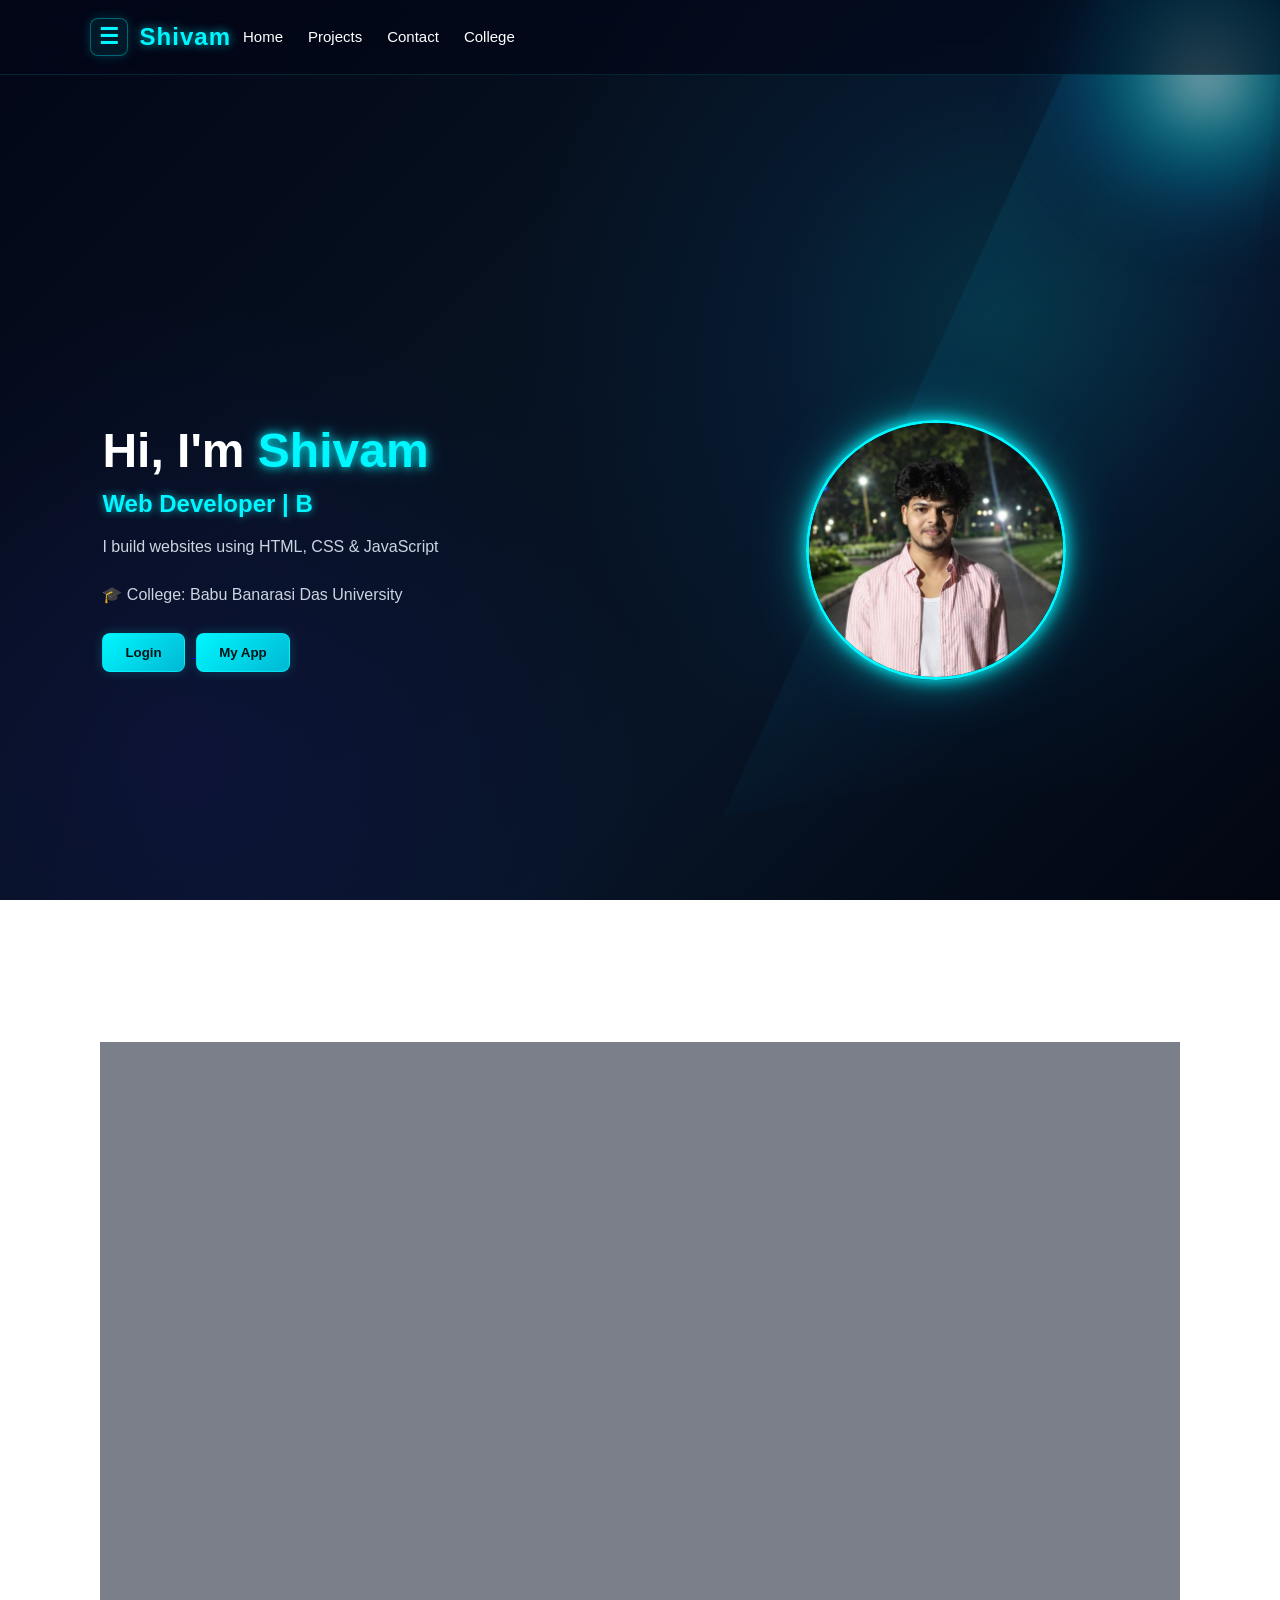
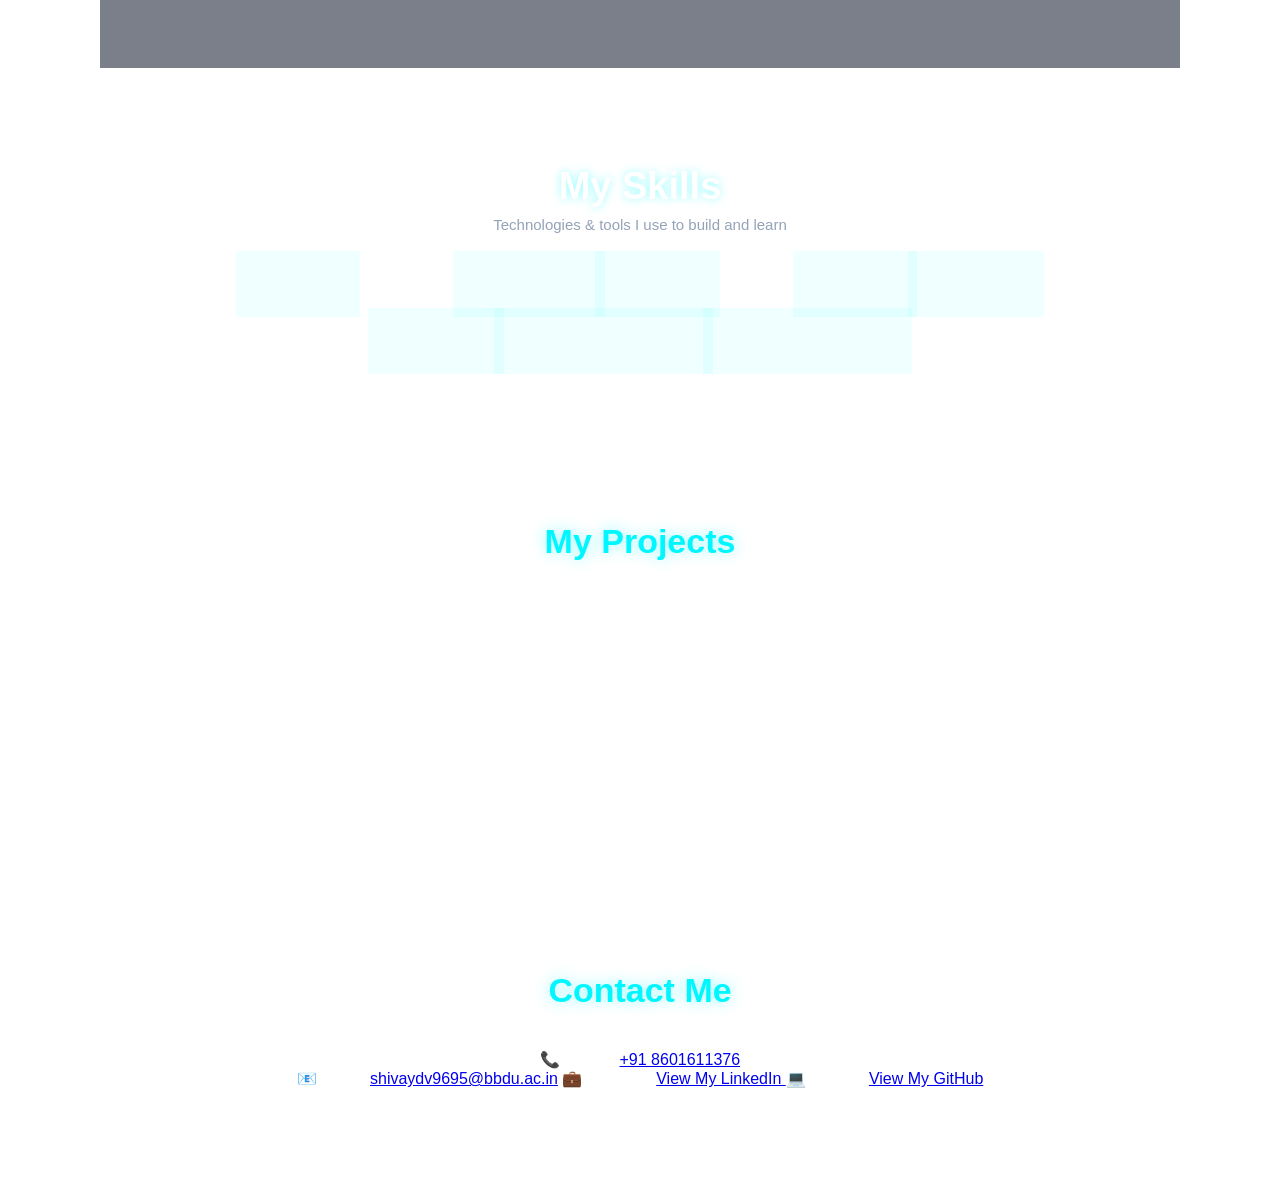
<file: index.html>
<!DOCTYPE html>
<html lang="en">

<head>
    <meta charset="UTF-8">
    <meta name="viewport" content="width=device-width, initial-scale=1.0">

    <title>Shivam Portfolio</title>

    <link rel="stylesheet" href="style.css">

    <link href="https://fonts.googleapis.com/css2?family=Poppins&display=swap"
          rel="stylesheet">

    <link rel="manifest" href="manifest.json">
    <meta name="theme-color" content="#00c8ff">
    <link rel="icon" href="icons/icon-192.png">

</head>

<body>
    <!-- NAVBAR -->
    <nav class="navbar">

        <div class="brand-area">

    <button class="menu-btn" onclick="toggleMenu()">☰</button>

    <h2>Shivam</h2>

    <div class="premium-menu" id="premiumMenu">
        <a href="#home">🏠 Home</a>
        <a href="#skills">💻 My Skills</a>
        <a href="#projects">🚀 My Projects</a>
        <a href="college.html">🎓 College</a>
        <a href="habit.html">📱 My App</a>
        <a href="login.html">🔐 Login</a>
        <a href="#contact">📩 Contact</a>

    </div>

        <ul>
            <li><a href="#home">Home</a></li>
            <li><a href="#projects">Projects</a></li>
            <li><a href="#contact">Contact</a></li>
            <li><a href="college.html">College</a></li>
        </ul> 
    </nav>


    <!-- HOME SECTION -->
    <div class="container" id="home">

        <!-- LEFT SIDE -->
        <div class="left">

            <h1>Hi, I'm <span>Shivam</span></h1>

            <h2 id="typing"></h2>

            <p>I build websites using HTML, CSS & JavaScript</p>
            <p>🎓 College: Babu Banarasi Das University</p>

            <a href="login.html">
                <button>Login</button>
            </a>

            <a href="habit.html">
                <button>My App</button>
            </a>

        </div>


        <!-- RIGHT SIDE -->
        <div class="right">

           <img src="profile.jpg.jpg" alt="Shivam Profile">

        </div>

    </div>

   <!-- ================= ABOUT ME ================= -->

<section class="about" id="about">

    <div class="about-box">

        <h2>About Me</h2>

        <h3>Hi, I'm <span>Shivam</span></h3>

        <p>
            I'm a B.Tech student passionate about Software Engineering,
            Web Development and Artificial Intelligence.
        </p>

        <p>
            I enjoy building modern websites and learning new technologies.
            Currently, I'm improving my skills in HTML, CSS, JavaScript,
            Python, Firebase and GitHub.
        </p>

        <div class="about-info">

            <div>
                <strong>B.Tech</strong>
                <span>Student</span>
            </div>

            <div>
                <strong>CSE - AI</strong>
                <span>Branch</span>
            </div>

            <div>
                <strong>Web Dev</strong>
                <span>Learning</span>
            </div>

        </div>

    </div>

</section>
    <!-- SKILLS SECTION -->
<section class="skills">

    <h2>My Skills</h2>

    <p class="skills-subtitle">
        Technologies & tools I use to build and learn
    </p>

    <div class="skill-list">
        <span>HTML5</span>
        <span>CSS3</span>
        <span>JavaScript</span>
        <span>Python</span>
        <span>Git</span>
        <span>GitHub</span>
        <span>Firebase</span>
        <span>VS Code</span>
        <span>Responsive Design</span>
        <span>Web Development</span>
    </div>

</section>
    <!-- PROJECTS -->
    <section class="projects" id="projects">

        <h2>My Projects</h2>

        <div class="project-container">

            <div class="card">

                <h3>Habit Tracker</h3>

                <p>Track your daily habits using Firebase</p>

                <a href="habit.html">
                    <button>View</button>
                </a>

            </div>


            <div class="card">

                <h3>Login System</h3>

                <p>Authentication using Firebase</p>

                <a href="login.html">
                    <button>View</button>
                </a>

            </div>


            <div class="card">

                <h3>Portfolio</h3>

                <p>My personal portfolio website</p>

                <button>Live</button>

            </div>

        </div>

    </section>


    <!-- CONTACT -->
    <section id="contact" class="projects fade">

        <p>
           <h2>Contact Me</h2>

<p>
  📞 Phone:
  <a href="tel:+918601611376">+91 8601611376</a>
</p>

<p>
  📧 Email:
  <a href="maito">shivaydv9695@bbdu.ac.in</a>
  💼 LinkedIn:
  <a href="https://www.linkedin.com/in/shivam-yadav-23991b380?utm_source=share_via&utm_content=profile&utm_medium=member_android"
     target="_blank">
    View My LinkedIn
  </a>
  💻 GitHub:
  <a href="https://github.com/shivaydv9695-prog" target="_blank">
    View My GitHub
  </a>
</p> 
     </p>
    </section>


    <!-- JAVASCRIPT -->
    <script>

        let text = "Web Developer | B.Tech Student";
        let i = 0;

        function typing() {

            if (i < text.length) {

                document.getElementById("typing").innerHTML += text.charAt(i);

                i++;

                setTimeout(typing, 100);

            }

        }

        typing();


        // Scroll Animation

        const faders = document.querySelectorAll('.fade');

        window.addEventListener('scroll', () => {

            faders.forEach(el => {

                const top = el.getBoundingClientRect().top;

                if (top < window.innerHeight - 100) {

                    el.classList.add('show');

                }

            });

        });

    </script>

</body>
<script>
function toggleMenu() {
    document
        .getElementById("premiumMenu")
        .classList.toggle("show");
}

/* menu option click karne par menu close */
document.querySelectorAll(".premium-menu a").forEach(item => {
    item.addEventListener("click", () => {
        document
            .getElementById("premiumMenu")
            .classList.remove("show");
    });
});

/* menu ke bahar click karne par close */
document.addEventListener("click", function(event) {

    const menu = document.getElementById("premiumMenu");
    const button = document.querySelector(".menu-btn");

    if (
        !menu.contains(event.target) &&
        !button.contains(event.target)
    ) {
        menu.classList.remove("show");
    }
});
</script>
</html>
</file>
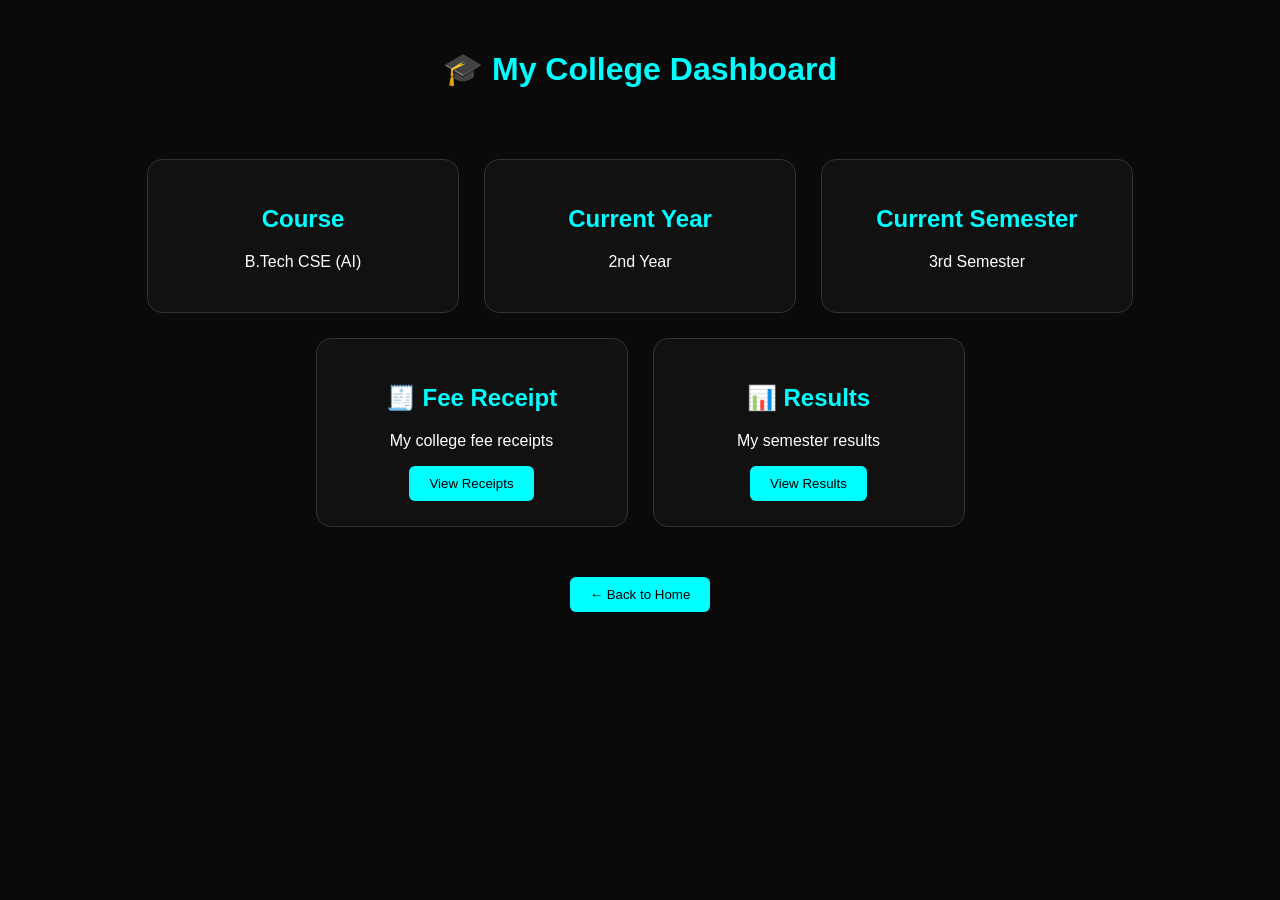
<file: collage.html>
<!DOCTYPE html>
<html lang="en">
<head>
    <meta charset="UTF-8">
    <meta name="viewport" content="width=device-width, initial-scale=1.0">
    <title>College Dashboard</title>

    <style>
        body {
            margin: 0;
            font-family: Arial, sans-serif;
            background: #0a0a0a;
            color: white;
            text-align: center;
        }

        h1 {
            color: cyan;
            margin-top: 50px;
        }

        .container {
            display: flex;
            justify-content: center;
            flex-wrap: wrap;
            gap: 25px;
            padding: 50px 20px;
        }

        .card {
            width: 260px;
            padding: 25px;
            background: #111;
            border: 1px solid #333;
            border-radius: 15px;
        }

        .card h2 {
            color: cyan;
        }

        button {
            background: cyan;
            color: black;
            border: none;
            padding: 10px 20px;
            border-radius: 6px;
            cursor: pointer;
        }

        a {
            text-decoration: none;
        }
    </style>
</head>

<body>

    <h1>🎓 My College Dashboard</h1>

    <div class="container">

        <div class="card">
            <h2>Course</h2>
            <p>B.Tech CSE (AI)</p>
        </div>

        <div class="card">
            <h2>Current Year</h2>
            <p>2nd Year</p>
        </div>

        <div class="card">
            <h2>Current Semester</h2>
            <p>3rd Semester</p>
        </div>

        <div class="card">
            <h2>🧾 Fee Receipt</h2>
            <p>My college fee receipts</p>
            <button>View Receipts</button>
        </div>

        <div class="card">
            <h2>📊 Results</h2>
            <p>My semester results</p>
            <button>View Results</button>
        </div>

    </div>

    <a href="index.html">
        <button>← Back to Home</button>
    </a>

</body>
</html>
</file>
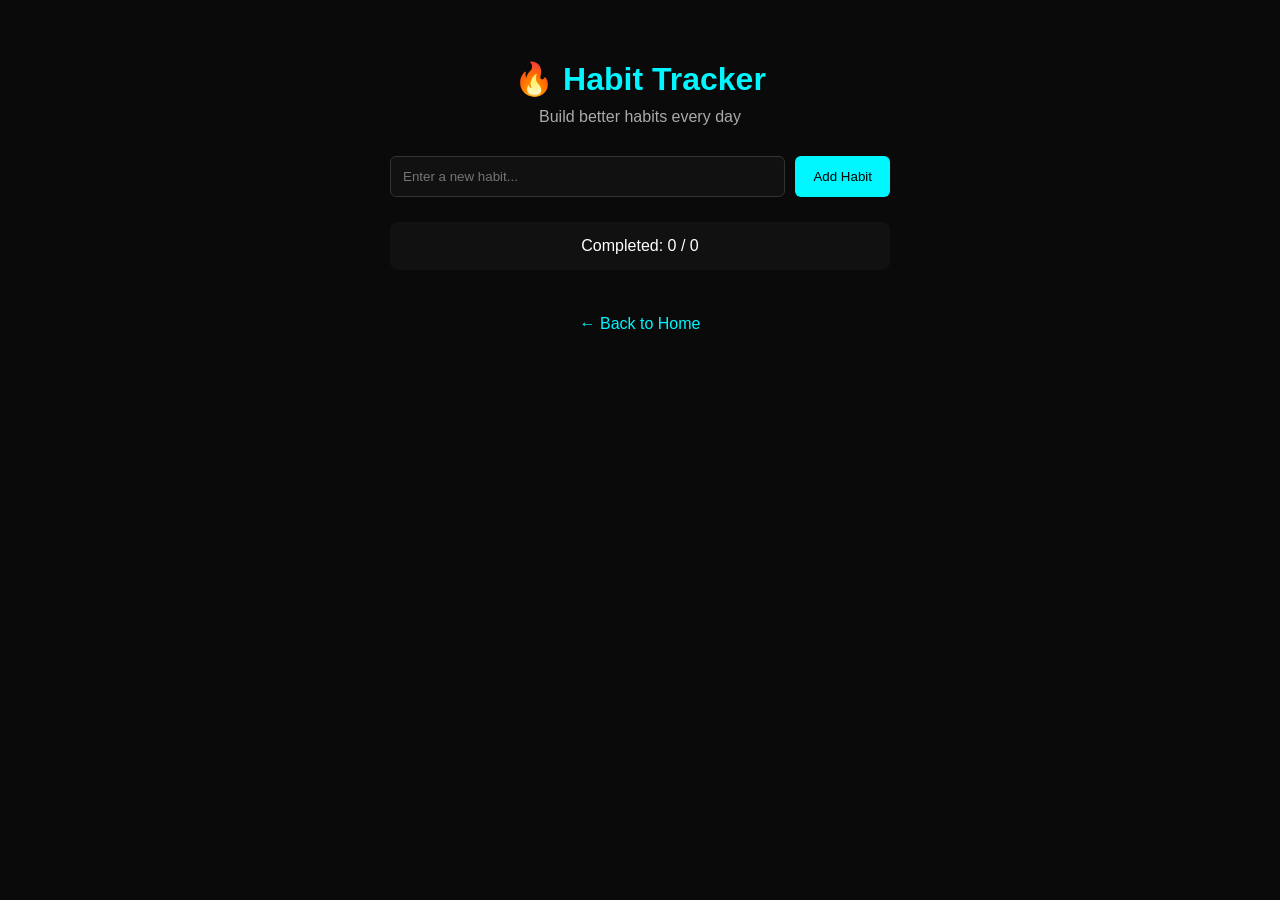
<file: habit.html>
<!DOCTYPE html>
<html lang="en">

<head>
    <meta charset="UTF-8">
    <meta name="viewport" content="width=device-width, initial-scale=1.0">

    <title>Habit Tracker - Shivam</title>

    <link rel="stylesheet" href="habit.css">
</head>

<body>

    <div class="habit-container">

        <h1>🔥 Habit Tracker</h1>

        <p class="subtitle">Build better habits every day</p>

        <!-- ADD HABIT -->
        <div class="input-box">
            <input
                type="text"
                id="habitInput"
                placeholder="Enter a new habit..."
            >

            <button onclick="addHabit()">Add Habit</button>
        </div>

        <!-- PROGRESS -->
        <div class="progress-box">
            <p id="progressText">Completed: 0 / 0</p>
        </div>

        <!-- HABIT LIST -->
        <ul id="habitList"></ul>

        <!-- BACK BUTTON -->
        <a href="index.html" class="back-btn">
            ← Back to Home
        </a>

    </div>

    <script src="habit.js"></script>

</body>

</html>
</file>
<file: style.css>
/* =========================================
   SHIVAM YADAV - PREMIUM PORTFOLIO
========================================= */

* {
  margin: 0;
  padding: 0;
  box-sizing: border-box;
}

html {
  scroll-behavior: smooth;
}

body {
  min-height: 100vh;
  font-family: Arial, sans-serif;
  color: #ffffff;
  overflow-x: hidden;

  /* Premium Navy Background */
  background:
    radial-gradient(
      circle at 78% 35%,
      rgba(0, 247, 255, 0.12) 0%,
      rgba(0, 153, 255, 0.06) 20%,
      transparent 42%
    ),
    radial-gradient(
      circle at 15% 85%,
      rgba(70, 40, 255, 0.10),
      transparent 35%
    ),
    linear-gradient(
      135deg,
      #020617 0%,
      #06101f 35%,
      #071426 65%,
      #020611 100%
    );

  background-attachment: fixed;
}


/* =========================================
   PREMIUM SPOTLIGHT
========================================= */

body::before {
  content: "";
  position: fixed;

  top: -180px;
  right: -80px;

  width: 650px;
  height: 750px;

  pointer-events: none;

  /*
     Light coming from top-right
     and focusing near profile photo
  */

  background: linear-gradient(
    145deg,
    rgba(255, 255, 255, 0.20) 0%,
    rgba(0, 247, 255, 0.13) 18%,
    rgba(0, 153, 255, 0.06) 38%,
    transparent 65%
  );

  filter: blur(35px);

  transform: rotate(-10deg);

  z-index: -1;
}


/* Soft glow behind profile */

body::after {
  content: "";
  position: fixed;

  width: 430px;
  height: 430px;

  right: 7%;
  top: 24%;

  border-radius: 50%;

  background: radial-gradient(
    circle,
    rgba(0, 247, 255, 0.15),
    rgba(0, 153, 255, 0.06) 40%,
    transparent 70%
  );

  filter: blur(25px);

  pointer-events: none;
  z-index: -1;

  animation: glowPulse 4s ease-in-out infinite alternate;
}


@keyframes glowPulse {

  from {
    opacity: 0.55;
    transform: scale(0.95);
  }

  to {
    opacity: 1;
    transform: scale(1.08);
  }

}


/* =========================================
   NAVBAR
========================================= */

.navbar {
  position: fixed;

  top: 0;
  left: 0;

  width: 100%;

  display: flex;
  align-items: center;
  justify-content: space-between;

  padding: 18px 7%;

  background: rgba(2, 6, 23, 0.58);

  backdrop-filter: blur(18px);
  -webkit-backdrop-filter: blur(18px);

  border-bottom: 1px solid rgba(0, 247, 255, 0.12);

  z-index: 1000;
}


.navbar h2 {
  color: #00f7ff;

  text-shadow:
    0 0 10px rgba(0, 247, 255, 0.7);

  letter-spacing: 1px;
}


.navbar ul {
  display: flex;
  align-items: center;

  gap: 25px;

  list-style: none;
}


.navbar a {
  color: #ffffff;

  text-decoration: none;

  font-size: 15px;

  transition: 0.3s;
}


.navbar a:hover {
  color: #00f7ff;

  text-shadow:
    0 0 10px rgba(0, 247, 255, 0.8);
}


/* =========================================
   HERO SECTION
========================================= */

.container {
  position: relative;

  min-height: 100vh;

  display: flex;
  align-items: center;
  justify-content: space-between;

  padding: 110px 8% 60px;
}


.left {
  width: 55%;

  position: relative;

  z-index: 2;
}


.right {
  width: 45%;

  display: flex;
  align-items: center;
  justify-content: center;

  position: relative;

  z-index: 2;
}


/* =========================================
   MAIN TEXT
========================================= */

.left h1 {
  font-size: 48px;

  margin-bottom: 12px;

  line-height: 1.15;
}


.left h1 span {
  color: #00f7ff;

  text-shadow:
    0 0 8px rgba(0, 247, 255, 0.9),
    0 0 20px rgba(0, 247, 255, 0.45);
}


.left h2 {
  font-size: 24px;

  margin-bottom: 15px;

  color: #f8fafc;
}


.left p {
  max-width: 620px;

  margin-bottom: 20px;

  color: #cbd5e1;

  line-height: 1.7;

  font-size: 16px;
}


#typing {
  color: #00f7ff;

  text-shadow:
    0 0 8px rgba(0, 247, 255, 0.7);
}


/* =========================================
   PROFILE PHOTO - ALWAYS CIRCLE
========================================= */

.profile-circle {
  position: relative;

  width: 285px;
  height: 285px;

  border-radius: 50%;

  overflow: hidden;

  flex-shrink: 0;

  border: 3px solid #00f7ff;

  background: #071426;

  box-shadow:
    0 0 12px rgba(0, 247, 255, 0.9),
    0 0 35px rgba(0, 247, 255, 0.40),
    0 0 80px rgba(0, 153, 255, 0.15);

  animation: profileFloat 4s ease-in-out infinite;

  transition: 0.4s;
}


/* Extra ring around profile */

.profile-circle::before {
  content: "";

  position: absolute;

  inset: -10px;

  border-radius: 50%;

  border: 1px solid rgba(0, 247, 255, 0.20);

  pointer-events: none;
}


.profile-circle img {
  width: 100%;
  height: 100%;

  display: block;

  object-fit: cover;

  border-radius: 50%;

  filter:
    brightness(1.05)
    contrast(1.05);
}


.profile-circle:hover {
  transform: scale(1.04);

  box-shadow:
    0 0 18px #00f7ff,
    0 0 45px rgba(0, 247, 255, 0.50),
    0 0 90px rgba(0, 153, 255, 0.20);
}


@keyframes profileFloat {

  0%,
  100% {
    transform: translateY(0);
  }

  50% {
    transform: translateY(-12px);
  }

}


/* =========================================
   BUTTONS
========================================= */

button {
  padding: 11px 22px;

  margin: 5px 7px 5px 0;

  border: 1px solid rgba(0, 247, 255, 0.5);

  border-radius: 8px;

  background: linear-gradient(
    135deg,
    #00f7ff,
    #00b8d4
  );

  color: #001316;

  font-weight: 700;

  cursor: pointer;

  transition: 0.3s;

  box-shadow:
    0 0 12px rgba(0, 247, 255, 0.20);
}


button:hover {
  transform: translateY(-3px);

  box-shadow:
    0 0 12px rgba(0, 247, 255, 0.8),
    0 0 30px rgba(0, 247, 255, 0.30);
}


/* =========================================
   SKILLS
========================================= */

.skills {
  margin-top: 35px;
}


.skills span {
  display: inline-block;

  padding: 9px 16px;

  margin: 6px 6px 6px 0;

  border-radius: 20px;

  color: #00f7ff;

  background:
    rgba(0, 247, 255, 0.06);

  border:
    1px solid rgba(0, 247, 255, 0.28);

  backdrop-filter: blur(8px);

  transition: 0.3s;
}


.skills span:hover {
  color: #001316;

  background: #00f7ff;

  transform: translateY(-3px);

  box-shadow:
    0 0 20px rgba(0, 247, 255, 0.45);
}


/* =========================================
   PROJECT SECTION
========================================= */

.projects {
  position: relative;

  padding: 90px 8%;

  text-align: center;
}


.projects h2 {
  margin-bottom: 40px;

  font-size: 34px;

  color: #00f7ff;

  text-shadow:
    0 0 15px rgba(0, 247, 255, 0.45);
}


.project-container {
  display: flex;

  justify-content: center;

  gap: 25px;

  flex-wrap: wrap;
}


/* =========================================
   GLASS CARDS
========================================= */

.card {
  width: 280px;

  padding: 27px;

  border-radius: 18px;

  background:
    linear-gradient(
      145deg,
      rgba(15, 30, 50, 0.68),
      rgba(5, 15, 30, 0.65)
    );

  backdrop-filter: blur(15px);
  -webkit-backdrop-filter: blur(15px);

  border:
    1px solid rgba(0, 247, 255, 0.14);

  box-shadow:
    0 15px 40px rgba(0, 0, 0, 0.35);

  transition: 0.35s;
}


.card:hover {
  transform:
    translateY(-10px);

  border-color:
    rgba(0, 247, 255, 0.50);

  box-shadow:
    0 15px 45px rgba(0, 0, 0, 0.45),
    0 0 30px rgba(0, 247, 255, 0.15);
}


.card h3 {
  color: #00f7ff;

  margin-bottom: 12px;
}


.card p {
  color: #cbd5e1;

  line-height: 1.6;
}


/* =========================================
   FADE EFFECT
========================================= */

.fade {
  opacity: 0;

  transform:
    translateY(30px);

  transition:
    opacity 0.8s ease,
    transform 0.8s ease;
}


.fade.show {
  opacity: 1;

  transform:
    translateY(0);
}


/* =========================================
   OLD CANVAS / BACKGROUND FIX
========================================= */

/*
  Purane canvas background ko hide kar diya
  taki black background wapas na aaye.
*/

#space,
#universe,
#dragon-bg {
  display: none !important;
}


/* =========================================
   MOBILE
========================================= */

@media (max-width: 768px) {

  .navbar {
    padding: 15px 18px;
  }


  .navbar h2 {
    font-size: 18px;
  }


  .navbar ul {
    gap: 10px;
  }


  .navbar a {
    font-size: 12px;
  }


  .container {
    flex-direction: column;

    justify-content: center;

    text-align: center;

    padding:
      120px 20px 60px;
  }


  .left,
  .right {
    width: 100%;
  }


  .left h1 {
    font-size: 37px;
  }


  .left h2 {
    font-size: 20px;
  }


  .left p {
    margin-left: auto;
    margin-right: auto;
  }


  .right {
    margin-top: 45px;
  }


  .profile-circle {
    width: 230px;
    height: 230px;
  }


  /* Spotlight follows profile on mobile */

  body::before {
    width: 450px;
    height: 550px;

    top: 300px;
    right: -170px;

    opacity: 0.75;
  }


  body::after {
    width: 320px;
    height: 320px;

    top: 55%;
    right: -80px;
  }


  .projects {
    padding:
      70px 20px;
  }


  .card {
    width: 100%;
    max-width: 330px;
  }

}
/* ===== FORCE SMALL CIRCLE PROFILE PHOTO ===== */

.right {
  width: 45%;
  display: flex;
  justify-content: center;
  align-items: center;
}

/* Tumhare current HTML me img direct .right ke andar ho
   tab bhi circle ban jayega */

.right img {
  width: 260px !important;
  height: 260px !important;

  max-width: 260px !important;

  object-fit: cover !important;
  object-position: center !important;

  border-radius: 50% !important;

  border: 3px solid #00f7ff;

  box-shadow:
    0 0 15px #00f7ff,
    0 0 35px rgba(0, 247, 255, 0.45),
    0 0 70px rgba(0, 247, 255, 0.18);

  animation: profileFloat 4s ease-in-out infinite;
}

@keyframes profileFloat {
  0%, 100% {
    transform: translateY(0);
  }

  50% {
    transform: translateY(-10px);
  }
}


/* Mobile */

@media (max-width: 768px) {

  .right {
    width: 100%;
    margin-top: 35px;
  }

  .right img {
    width: 210px !important;
    height: 210px !important;
    max-width: 210px !important;
  }

}
/* ===== PROFILE SIZE + FULL HAIR FIX ===== */

.right .profile-circle {
    width: 310px !important;
    height: 310px !important;

    min-width: 310px !important;
    min-height: 310px !important;

    max-width: 310px !important;
    max-height: 310px !important;

    border-radius: 50% !important;
    overflow: hidden !important;

    border: 3px solid #00f7ff !important;

    box-shadow:
        0 0 12px #00f7ff,
        0 0 30px rgba(0, 247, 255, 0.55),
        0 0 60px rgba(0, 153, 255, 0.25) !important;
}


/* PHOTO POSITION */

.right .profile-circle img {
    width: 100% !important;
    height: 100% !important;

    object-fit: cover !important;

    /* Hair ko zyada visible rakhega */
    object-position: center 25% !important;

    border-radius: 50% !important;
}


/* MOBILE */

@media (max-width: 768px) {

    .right .profile-circle {
        width: 250px !important;
        height: 250px !important;

        min-width: 250px !important;
        min-height: 250px !important;

        max-width: 250px !important;
        max-height: 250px !important;
    }
}
/* =================================
   PREMIUM CENTERED SKILLS SECTION
================================= */

.skills {
    width: 100%;
    padding: 70px 8%;
    margin: 0 !important;

    text-align: center;

    display: flex;
    flex-direction: column;
    align-items: center;
    justify-content: center;
}

.skills h2 {
    font-size: 38px;
    color: #ffffff;

    margin-bottom: 8px;

    text-align: center;

    text-shadow:
        0 0 10px rgba(0, 247, 255, 0.4);
}

.skills-subtitle {
    color: #94a3b8;
    font-size: 15px;

    margin-bottom: 30px;
}

.skill-list {
    width: 100%;
    max-width: 900px;

    display: flex;
    justify-content: center;
    align-items: center;
    flex-wrap: wrap;

    gap: 15px;
}

.skill-list span {
    padding: 11px 22px;
    margin: 0 !important;

    border-radius: 30px;

    color: #00f7ff;

    background: rgba(0, 247, 255, 0.06);

    border: 1px solid rgba(0, 247, 255, 0.55);

    box-shadow:
        inset 0 0 12px rgba(0, 247, 255, 0.05),
        0 0 8px rgba(0, 247, 255, 0.08);

    font-weight: 600;

    transition: 0.3s ease;
}

.skill-list span:hover {
    color: #001416;

    background: #00f7ff;

    transform: translateY(-5px);

    box-shadow:
        0 0 10px #00f7ff,
        0 0 25px rgba(0, 247, 255, 0.5);
}


/* MOBILE */

@media (max-width: 768px) {

    .skills {
        padding: 50px 20px;
    }

    .skills h2 {
        font-size: 30px;
    }

    .skill-list {
        gap: 10px;
    }

    .skill-list span {
        padding: 9px 15px;
        font-size: 14px;
    }
}
/* =========================================
   CINEMATIC CORNER → PHOTO SPOTLIGHT
========================================= */

body::before {
    content: "";
    position: fixed;

    /* light starts outside TOP-RIGHT corner */
    top: -180px;
    right: -120px;

    width: 900px;
    height: 950px;

    /* CONE / SPOTLIGHT BEAM */
    background: linear-gradient(
        135deg,
        rgba(255,255,255,0.32) 0%,
        rgba(0,247,255,0.24) 18%,
        rgba(0,174,255,0.14) 38%,
        rgba(0,174,255,0.06) 55%,
        transparent 72%
    );

    /* beam shape */
    clip-path: polygon(
        88% 0%,
        100% 0%,
        70% 100%,
        15% 100%
    );

    filter: blur(28px);

    pointer-events: none;
    z-index: 0;

    opacity: 0.9;
}


/* LIGHT SOURCE IN CORNER */

body::after {
    content: "";
    position: fixed;

    top: -100px;
    right: -100px;

    width: 350px;
    height: 350px;

    background: radial-gradient(
        circle,
        rgba(255,255,255,0.65) 0%,
        rgba(0,247,255,0.35) 25%,
        rgba(0,174,255,0.12) 50%,
        transparent 72%
    );

    filter: blur(25px);

    pointer-events: none;
    z-index: 0;
}


/* WEBSITE CONTENT ABOVE LIGHT */

.navbar,
.container,
.skills,
.projects,
#contact {
    position: relative;
    z-index: 1;
}
/* ===== PREMIUM 3 LINE MENU ===== */

.brand-area {
    display: flex;
    align-items: center;
    gap: 12px;
    position: relative;
}

.brand-area h2 {
    margin: 0;
}

.menu-btn {
    width: 38px;
    height: 38px;
    padding: 0;
    margin: 0;

    display: flex;
    justify-content: center;
    align-items: center;

    font-size: 22px;
    color: #00f7ff;

    background: rgba(0, 247, 255, 0.08);
    border: 1px solid rgba(0, 247, 255, 0.35);
    border-radius: 8px;

    cursor: pointer;
}

.menu-btn:hover {
    background: rgba(0, 247, 255, 0.18);
    box-shadow: 0 0 15px rgba(0, 247, 255, 0.4);
}


/* DROPDOWN */

.premium-menu {
    position: absolute;

    top: 52px;
    left: 0;

    width: 230px;

    padding: 12px;

    background: rgba(2, 6, 23, 0.96);
    backdrop-filter: blur(20px);

    border: 1px solid rgba(0, 247, 255, 0.25);
    border-radius: 15px;

    box-shadow:
        0 15px 40px rgba(0,0,0,0.5),
        0 0 25px rgba(0,247,255,0.12);

    display: none;

    z-index: 9999;
}

.premium-menu.show {
    display: block;
}

.premium-menu a {
    display: block;

    padding: 12px 15px;
    margin: 3px 0;

    color: white;
    text-decoration: none;

    border-radius: 8px;

    transition: 0.25s;
}

.premium-menu a:hover {
    color: #00f7ff;
    background: rgba(0,247,255,0.10);

    padding-left: 20px;
}
/* ==============================
   ABOUT ME
================================ */

.about {
    min-height: 80vh;
    display: flex;
    justify-content: center;
    align-items: center;
    padding: 80px 8%;
}

.about-box {
    width: 900px;
    max-width: 100%;

    padding: 50px;

    text-align: center;

    background: rgba(15, 23, 42, 0.55);
    backdrop-filter: blur(15px);

    border: 1px solid rgba(0, 247, 255, 0.25);
    border-radius: 25px;

    box-shadow:
        0 20px 60px rgba(0,0,0,.4),
        0 0 30px rgba(0,247,255,.08);
}

.about-box h2 {
    font-size: 38px;
    color: #00f7ff;
    margin-bottom: 25px;

    text-shadow: 0 0 15px rgba(0,247,255,.6);
}

.about-box h3 {
    font-size: 27px;
    margin-bottom: 20px;
}

.about-box h3 span {
    color: #00f7ff;
}

.about-box p {
    color: #cbd5e1;
    line-height: 1.8;
    margin: 12px auto;
    max-width: 750px;
}

.about-info {
    display: flex;
    justify-content: center;
    gap: 25px;
    margin-top: 35px;
    flex-wrap: wrap;
}

.about-info div {
    width: 180px;
    padding: 20px;

    background: rgba(0,247,255,.06);
    border: 1px solid rgba(0,247,255,.3);
    border-radius: 15px;

    transition: .3s;
}

.about-info div:hover {
    transform: translateY(-7px);

    box-shadow:
        0 0 20px rgba(0,247,255,.25);
}

.about-info strong {
    display: block;
    color: #00f7ff;
    font-size: 20px;
    margin-bottom: 7px;
}

.about-info span {
    color: #ddd;
}

@media(max-width:768px){

    .about {
        padding: 60px 20px;
    }

    .about-box {
        padding: 30px 20px;
    }

    .about-box h2 {
        font-size: 30px;
    }
}
</file>
<file: habit.css>
* {
    margin: 0;
    padding: 0;
    box-sizing: border-box;
}

body {
    min-height: 100vh;
    background: #0a0a0a;
    color: white;
    font-family: Arial, sans-serif;
    display: flex;
    justify-content: center;
    align-items: flex-start;
    padding: 60px 20px;
}

.habit-container {
    width: 100%;
    max-width: 500px;
    text-align: center;
}

h1 {
    color: #00f7ff;
    margin-bottom: 10px;
}

.subtitle {
    color: #aaa;
    margin-bottom: 30px;
}

.input-box {
    display: flex;
    gap: 10px;
    margin-bottom: 25px;
}

input {
    flex: 1;
    padding: 12px;
    border: 1px solid #333;
    border-radius: 6px;
    background: #111;
    color: white;
    outline: none;
}

input:focus {
    border-color: #00f7ff;
}

button {
    padding: 12px 18px;
    background: #00f7ff;
    color: black;
    border: none;
    border-radius: 6px;
    cursor: pointer;
}

.progress-box {
    background: #111;
    padding: 15px;
    border-radius: 8px;
    margin-bottom: 20px;
}

#habitList {
    padding: 0;
}

#habitList li {
    list-style: none;
    background: #111;
    border: 1px solid #222;
    padding: 15px;
    margin-bottom: 10px;
    border-radius: 8px;

    display: flex;
    align-items: center;
    gap: 10px;
}

.habit-name {
    flex: 1;
    text-align: left;
}

.completed {
    text-decoration: line-through;
    color: #777;
}

.delete-btn {
    background: #ff4444;
    color: white;
    padding: 7px 12px;
}

.back-btn {
    display: inline-block;
    margin-top: 25px;
    color: #00f7ff;
    text-decoration: none;
}

@media (max-width: 500px) {
    .input-box {
        flex-direction: column;
    }
}
</file>
